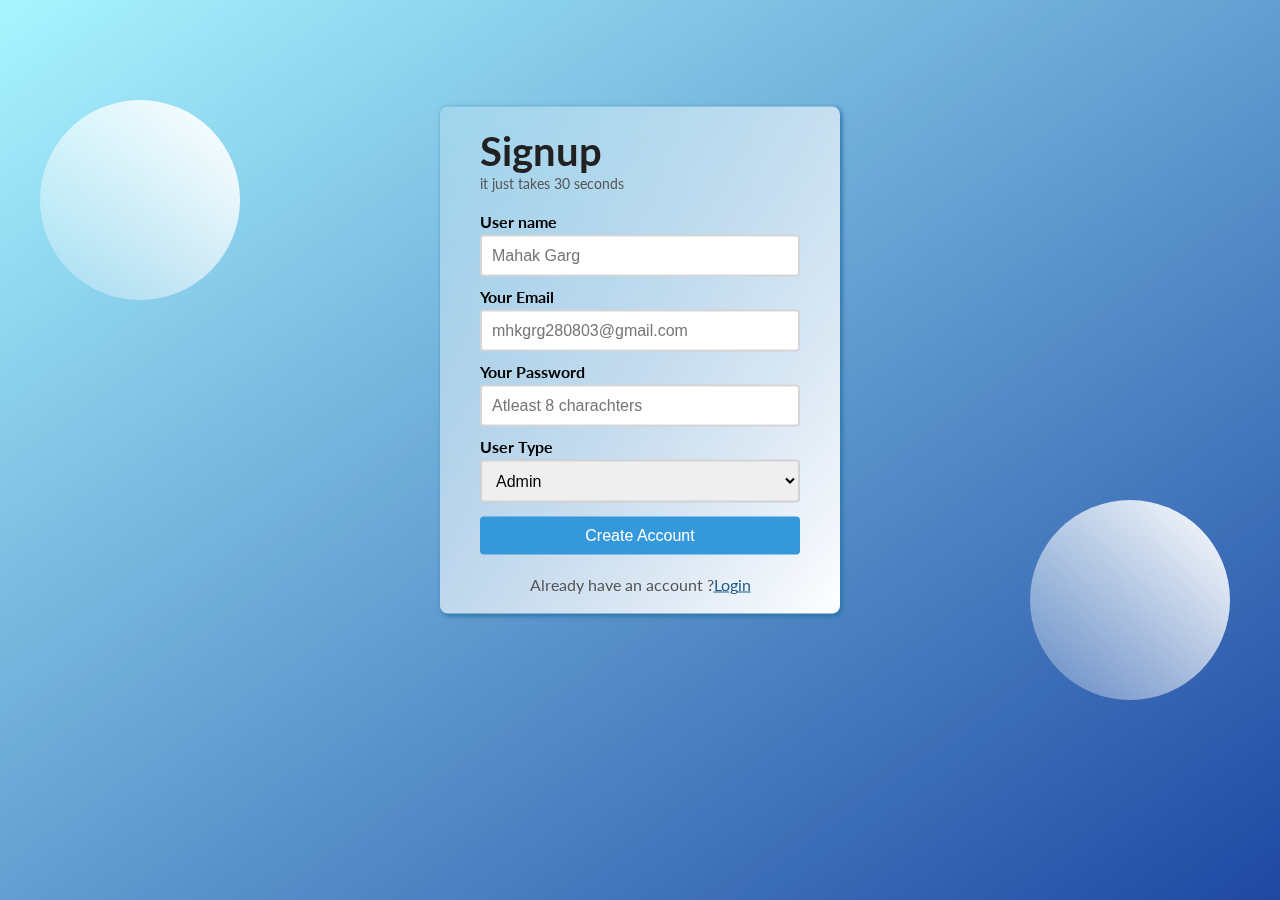
<file: REGISTER/index.html>
<!DOCTYPE html>
<html lang="en">
<head>
    <meta charset="UTF-8">
    <meta http-equiv="X-UA-Compatible" content="IE=edge">
    <meta name="viewport" content="width=device-width, initial-scale=1.0">
    <title>Sign Up!!</title>
    <link rel="stylesheet" href="style.css">
</head>
<body>
    <div class="outer-box">
        <div class="inner-box">
            <header class="signup-header">
                <h1>Signup</h1>
                <p>it just takes 30 seconds</p>
            </header>
            <main>
                <div class="signup-body">
                    <form action="#">
                        <p>
                            <label for="fullname">User name</label>
                            <input type="text" id="fullname" placeholder="Mahak Garg" required>
                        </p>
                        <p>
                            <label for="email">Your Email</label>
                            <input type="email" id="email" placeholder="mhkgrg280803@gmail.com" required>
                        </p>
                        <p>
                            <label for="password">Your Password</label>
                            <input type="password" id="password" placeholder="Atleast 8 charachters" required>
                        </p>
                        <p>
                            <label for="user_type">User Type</label>
                            <select name = "dropdown">
                                <option value="Admin">Admin</option>
                                <option value="Faculty">Faculty</option>
                                <option value="Student">Student</option>
                            </select>
                        </p>
                        <p>
                            <input type="submit" id="sub,ite" value="Create Account">
                        </p>
                    </form>
                </div>
            </main>
            <footer class="signup-footer">
                <p>Already have an account ?<a href="./login.html">Login</a></p>
            </footer>
        </div>
        <div class="circle c1"></div>
        <div class="circle c2"></div>
    </div>
</body>
</html>
</file>
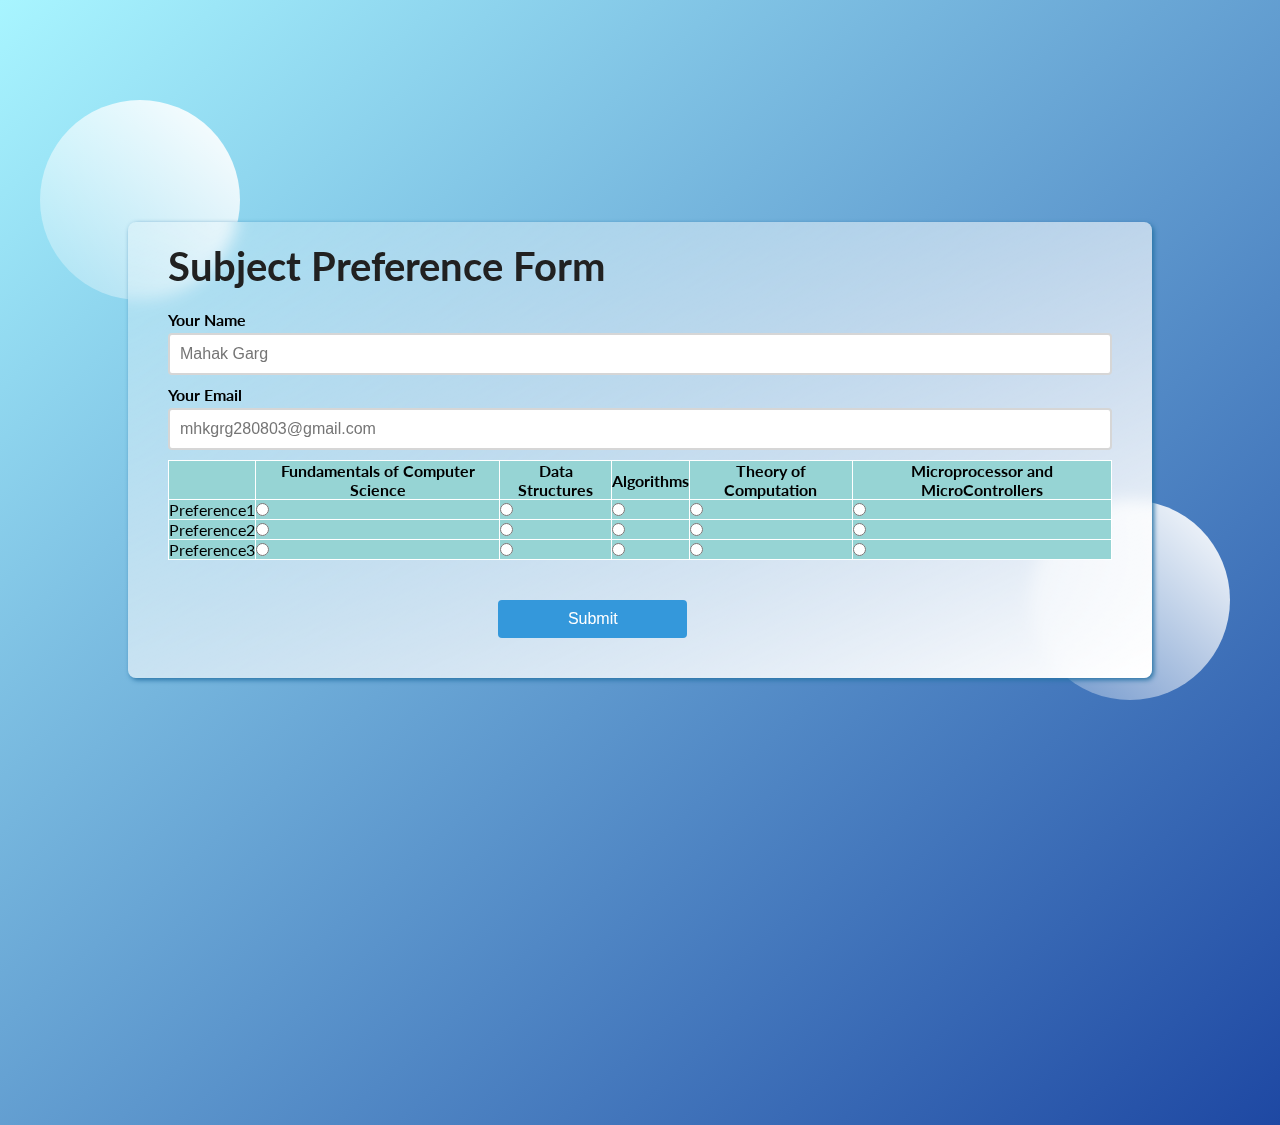
<file: SubjectPreference/index.html>
<!DOCTYPE html>
<html lang="en">
<head>
    <meta charset="UTF-8">
    <meta http-equiv="X-UA-Compatible" content="IE=edge">
    <meta name="viewport" content="width=device-width, initial-scale=1.0">
    <title>Subject Preference Form</title>
    <link rel="stylesheet" href="style.css">
</head>
<body>
    <div class="outer-box">
        <div class="inner-box">
            <header class="signup-header">
                <h1>Subject Preference Form</h1>
            </header>
            <main>
                <div class="signup-body">
                    <form action="#">
                        <p>
                            <label for="fullname">Your Name</label>
                            <input type="text" id="fullname" placeholder="Mahak Garg" required>
                        </p>
                        <p>
                            <label for="email">Your Email</label>
                            <input type="email" id="email" placeholder="mhkgrg280803@gmail.com" required>
                        </p>
                        <table>
                            <tr>
                                <th>
                                    
                                </th>
                                <th>
                                    Fundamentals of Computer Science
                                </th>
                                <th>
                                    Data Structures
                                </th>
                                <th>
                                    Algorithms
                                </th>
                                <th>
                                    Theory of Computation
                                </th>
                                <th>
                                    Microprocessor and MicroControllers
                                </th>
                            </tr>
                            </th>
                            <tbody>
                                <tr>
                                    <td>
                                        Preference1
                                    </td>
                                    <td>
                                        <input type="radio" name="Preference1" value="Fundamentals of Computer Science" class="Preference1" id="p1-1"/>
                                    </td>
                                    <td>
                                        <input type="radio" name="Preference1" value="Data Structures" class="Preference1" id="p1-2"/>
                                    </td>
                                    <td>
                                        <input type="radio" name="Preference1" value="Algorithms" class="Preference1" id="p1-3"/>
                                    </td>
                                    <td>
                                        <input type="radio" name="Preference1" value="Theory of Computation" class="Preference1" id="p1-4"/>
                                    </td>
                                    <td>
                                        <input type="radio" name="Preference1" value="Microprocessor and MicroControllers"
                                        class="Preference1" id="p1-5"/>
                                    </td>
                                </tr>
                                <tr>
                                    <td>
                                        Preference2
                                    </td>
                                    <td>
                                        <input type="radio" name="Preference2" value="Fundamentals of Computer Science"
                                        class="Preference2" id="p2-1"/>
                                    </td>
                                    <td>
                                        <input type="radio" name="Preference2" value="Data Structures" class="Preference2" id="p2-2"/>
                                    </td>
                                    <td>
                                        <input type="radio" name="Preference2" value="Algorithms" class="Preference2" id="p2-3"/>
                                    </td>
                                    <td>
                                        <input type="radio" name="Preference2" value="Theory of Computation" class="Preference2" id="p2-4"/>
                                    </td>
                                    <td>
                                        <input type="radio" name="Preference2" value="Microprocessor and MicroControllers"
                                        class="Preference2" id="p2-5"/>
                                    </td>
                                </tr>

                                <tr>
                                    <td>
                                        Preference3
                                    </td>
                                    <td>
                                        <input type="radio" name="Preference3" value="Fundamentals of Computer Science"
                                        class="Preference3"/>
                                    </td>
                                    <td>
                                        <input type="radio" name="Preference3" value="Data Structures" class="Preference3"/>
                                    </td>
                                    <td>
                                        <input type="radio" name="Preference3" value="Algorithms" class="Preference3"/>
                                    </td>
                                    <td>
                                        <input type="radio" name="Preference3" value="Theory of Computation" class="Preference3"/>
                                    </td>
                                    <td>
                                        <input type="radio" name="Preference3" value="Microprocessor and MicroControllers" class="Preference3"/>
                                    </td>
                                </tr>
                                
                            </tbody>
                        </table>
                        <p>
                            <input type="submit" id="sub,ite" value="Submit" width="60px"/>
                        </p>
                    </form>
                </div>
            </main>
        </div>
        <div class="circle c1"></div>
        <div class="circle c2"></div>
    </div>
</body>
</html>
</file>
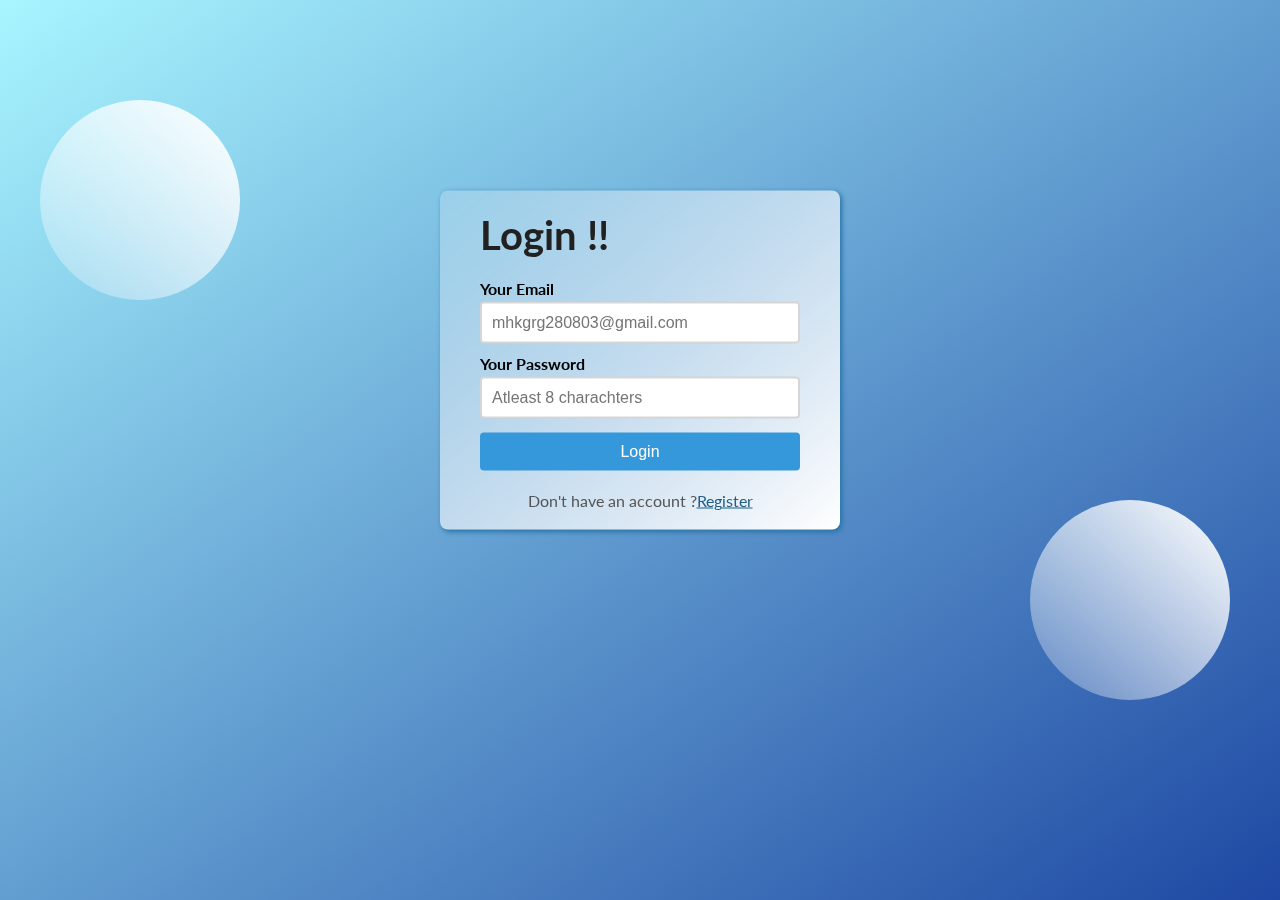
<file: REGISTER/login.html>
<!DOCTYPE html>
<html lang="en">
<head>
    <meta charset="UTF-8">
    <meta http-equiv="X-UA-Compatible" content="IE=edge">
    <meta name="viewport" content="width=device-width, initial-scale=1.0">
    <title>Login!!</title>
    <link rel="stylesheet" href="style.css">
</head>
<body>
    <div class="outer-box">
        <div class="inner-box">
            <header class="signup-header">
                <h1>Login !!</h1>
            </header>
            <main>
                <div class="signup-body">
                    <form action="#">
                        <!-- <p>
                            <label for="fullname">User name</label>
                            <input type="text" id="fullname" placeholder="Mahak Garg" required>
                        </p> -->
                        <p>
                            <label for="email">Your Email</label>
                            <input type="email" id="email" placeholder="mhkgrg280803@gmail.com" required>
                        </p>
                        <p>
                            <label for="password">Your Password</label>
                            <input type="password" id="password" placeholder="Atleast 8 charachters" required>
                        </p>
                        <!-- <p>
                            <label for="user_type">User Type</label>
                            <select name = "dropdown">
                                <option value="Admin">Admin</option>
                                <option value="Faculty">Faculty</option>
                                <option value="Student">Student</option>
                            </select>
                        </p> -->
                        <p>
                            <input type="submit" id="sub,ite" value="Login">
                        </p>
                    </form>
                </div>
            </main>
            <footer class="signup-footer">
                <p>Don't have an account ?<a href="./index.html">Register</a></p>
            </footer>
        </div>
        <div class="circle c1"></div>
        <div class="circle c2"></div>
    </div>
</body>
</html>
</file>
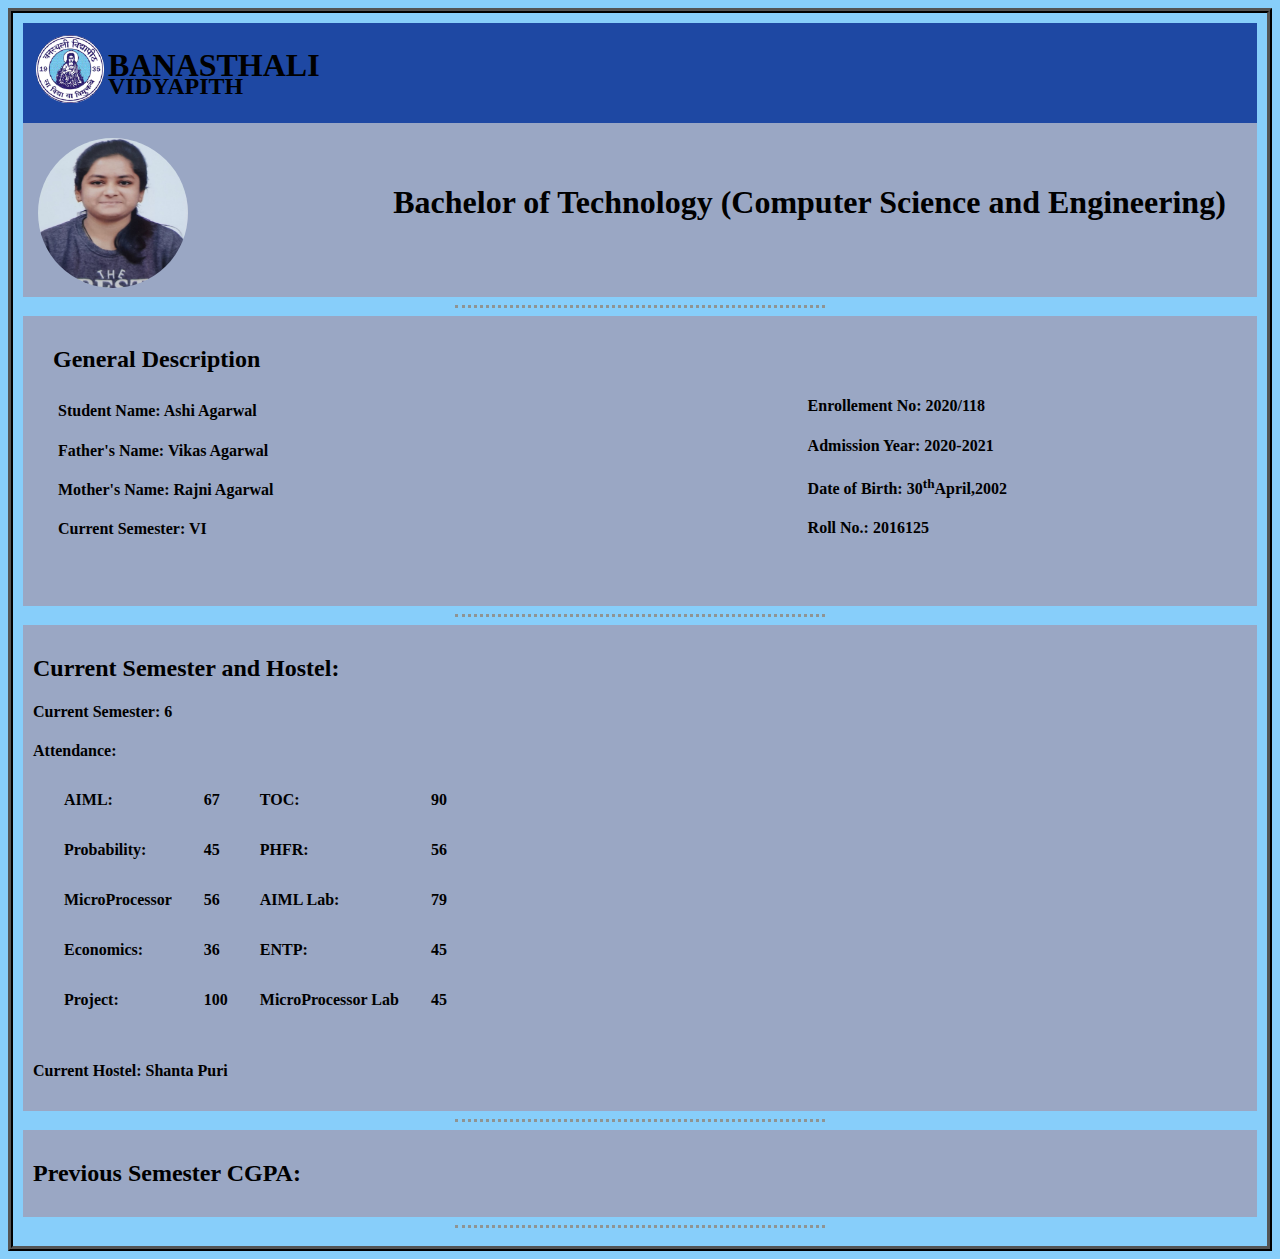
<file: Student-Profile/profile.html>
<!DOCTYPE html>
<html lang="en">
<head>
    <meta charset="UTF-8">
    <meta http-equiv="X-UA-Compatible" content="IE=edge">
    <meta name="viewport" content="width=device-width, initial-scale=1.0">
    <link href="profilestyle.css" rel="stylesheet"/>
    <link rel="icon" href="images/logo.png"/>
    <title>Student Profile</title>
</head>
<body>
    <div class="header">
        <img class="logo" src="images/logo.png"/>
        <h1 class="banasthali">BANASTHALI</h1>
        <h2 class="Vidyapith">VIDYAPITH</h2>
    </div>
    <section class="image-section">
        <img src="images/Ashi.jpg" class="profile-image"/>
        <h1 class="bachelor">Bachelor of Technology (Computer Science and Engineering)</h1>
    </section>
    <hr>
    <div class="general-description">
        <h2>General Description</h2>
        <div class="description"> 
           <h4>Student Name: Ashi Agarwal</h4>
           <h4>Father's Name: Vikas Agarwal</h4>
           <h4>Mother's Name: Rajni Agarwal</h4>
           <h4>Current Semester: VI </h4>
        </div>
        <div class="general">
           <h4>Enrollement No: 2020/118</h4>
           <h4>Admission Year: 2020-2021</h4>
           <h4>Date of Birth: 30<sup>th</sup>April,2002</h4>
           <h4>Roll No.: 2016125</h4>
        </div>
    </div>
    <hr>
    <section class="image-section">
        <h2>Current Semester and Hostel:</h2>
        <h4>Current Semester: 6</h4>
        <h4>Attendance:
            <table cellspacing="30px">
                <tr>
                    <td>AIML:</td>   
                    <td>67</td>
                    <td>TOC:</td>
                    <td>90</td>    
                </tr>
                <tr>
                    <td>Probability:</td>  
                    <td>45</td> 
                    <td>PHFR:</td>  
                    <td>56</td>
                </tr>  
                <tr>
                    <td>MicroProcessor</td>   
                    <td>56</td>
                    <td>AIML Lab:</td> 
                    <td>79</td>
                </tr>
                <tr> 
                    <td>Economics:</td>    
                    <td>36</td>
                    <td>ENTP:</td>
                    <td>45</td>
                </tr>
                <tr>      
                    <td>Project:</td>   
                    <td>100</td> 
                    <td>MicroProcessor Lab</td> 
                    <td>45</td> 
                </tr>
                </tr>
            </table>
        </h4>
        <h4>
            Current Hostel: Shanta Puri
        </h4>
    </section>
    <hr>
    <section class="image-section">
        <h2>Previous Semester CGPA:</h2>
    </section>
    <hr>
</body>
</html>
</file>
<file: REGISTER/style.css>
@import url('https://fonts.googleapis.com/css2?family=Lato:wght@400;700&display=swap');
* {
    margin: 0px;
    padding: 0px;
    box-sizing: border-box;
}

body {
    font-family: 'Lato', sans-serif;
}
.outer-box {
    width: 100vw;
    height: 100vh;
    background: linear-gradient(to top left, #1e48a3, #a8f5ff);
}
.inner-box {
    width: 400px;
    margin: 0 auto;
    position: relative;
    top: 40%;
    transform: translateY(-50%);
    padding: 20px 40px;
   /* background-color: #ffffff09;*/
   background: linear-gradient(to top left, #ffffffff, #ffffff33);
    border-radius: 8px;
    box-shadow: 2px 2px 5px #2773a5;
    z-index: 2;
    backdrop-filter: blur(8px);
}

.signup-header h1 {
    font-size: 2.5rem;
    color: #212121;
}
.signup-header p {
    font-size: 0.9rem;
    color: #555;
}

.signup-body {
    margin: 20px 0;
}

.signup-body p{
    margin: 10px 0;
}

.signup-body p label {
    display: block;
    font-weight: bold;
}

.signup-body p input {
    width: 100%;
    padding: 10px;
    border: 2px solid #cccc;
    border-radius: 4px;
    font-size: 1rem;
    margin-top: 4px;
}

.signup-body p select {
    width: 100%;
    padding: 10px;
    border: 2px solid #cccc;
    border-radius: 4px;
    font-size: 1rem;
    margin-top: 4px;
}

.signup-body p input[type="submit"] {
    background-color: #3498db;
    border: none;
    color: white;
    cursor: pointer;
}

.signup-body p input[type="submit"]:hover {
    background-color: #205f89;
}

.signup-footer p{
    color: #555;
    text-align: center;
}

.signup-footer p a{
    color: #205f89;
}

.circle
{
    width: 200px;
    height: 200px;
    border-radius: 100px;
    background: linear-gradient(to top right, #ffffff33, #ffffffff);
    position: absolute;
}
.c1
{
    top: 100px;
    left: 40px;
}
.c2 {
    bottom: 200px;
    right: 50px;
}
</file>
<file: SubjectPreference/style.css>
@import url('https://fonts.googleapis.com/css2?family=Lato:wght@400;700&display=swap');
* {
    margin: 0px;
    padding: 0px;
    box-sizing: border-box;
}

body {
    font-family: 'Lato', sans-serif;
}
.outer-box {
    width: 100vw;
    height: 125vh;
    background: linear-gradient(to top left, #1e48a3, #a8f5ff);
}
.inner-box {
    width: 80%;
    margin: 0 auto;
    position: relative;
    top: 40%;
    transform: translateY(-50%);
    padding: 20px 40px;
   /* background-color: #ffffff09;*/
   background: linear-gradient(to top left, #ffffffff, #ffffff33);
    border-radius: 8px;
    box-shadow: 2px 2px 5px #2773a5;
    z-index: 2;
    backdrop-filter: blur(8px);
}

.signup-header h1 {
    font-size: 2.5rem;
    color: #212121;
}
.signup-header p {
    font-size: 0.9rem;
    color: #555;
}

.signup-body {
    margin: 20px 0;
}

.signup-body p{
    margin: 10px 0;
}

.signup-body p label {
    display: block;
    font-weight: bold;
}

.signup-body p input {
    width: 100%;
    padding: 10px;
    border: 2px solid #cccc;
    border-radius: 4px;
    font-size: 1rem;
    margin-top: 4px;
}

.signup-body p select {
    width: 100%;
    padding: 10px;
    border: 2px solid #cccc;
    border-radius: 4px;
    font-size: 1rem;
    margin-top: 4px;
}

.signup-body p input[type="submit"] {
    background-color: #3498db;
    border: none;
    color: white;
    cursor: pointer;
    width: 20%;
    margin-left: 35%;
    margin-top: 30px;
}

.signup-body p input[type="submit"]:hover {
    background-color: #205f89;
}

.signup-footer p{
    color: #555;
    text-align: center;
}

.signup-footer p a{
    color: #205f89;
}

.circle
{
    width: 200px;
    height: 200px;
    border-radius: 100px;
    background: linear-gradient(to top right, #ffffff33, #ffffffff);
    position: absolute;
}
.c1
{
    top: 100px;
    left: 40px;
}
.c2 {
    bottom: 200px;
    right: 50px;
}


table, th, td {
    border: 1px solid white;
    border-collapse: collapse;
    
  }
th, td {
    background-color: #96D4D4;
    border-style: inset;
}
  

#sub,ite{
    width: 60%;
}
</file>
<file: Student-Profile/profilestyle.css>
body{
    padding: 10px;
    background-color:#87cefa;
    border:5px ridge black;
    border-radius: 0%;
}



hr{
    width: 30%;
    color:rgb(143, 148, 147);
    border-style: none;
    border-top-style: dotted;
    border-width: 3px;

}
table{
    border: 1px;
}

.image-section{
    position: relative;
    padding: 10px;
    background-color:#9aa7c4;
}
.header{
    position: relative;
    padding: 10px;
    background-color:rgb(30, 72, 163);
    height: 80px;
}
.logo{
    position: relative;
    position: absolute;
    left:12px;
    top:12px;
    width: 70px;
    clip-path: circle();
    border:0;
}
.banasthali{
   position: absolute;
   left:85px; 
   top:3px;
}
.Vidyapith{
    position: absolute;
    left:85px; 
    top:30px;
}

.profile-image{
    position: relative;
    top:5px;
    left:5px;
    width: 150px;
    /* clip-path: circle(); */
    border-radius: 100%;
    height: 150px;
}

.bachelor{
    position: absolute;
    left:30%;
    top:40px;
}
.general-description{

    height: 250px;
    position: relative;
    padding: 30px;
    padding-top: 10px;
    background-color:#9aa7c4;
}
.general{
    position: absolute;
    right:250px;
    top:60px;
}
.description{
    position: absolute;
    left:35px;
    top:65px;
}
</file>
